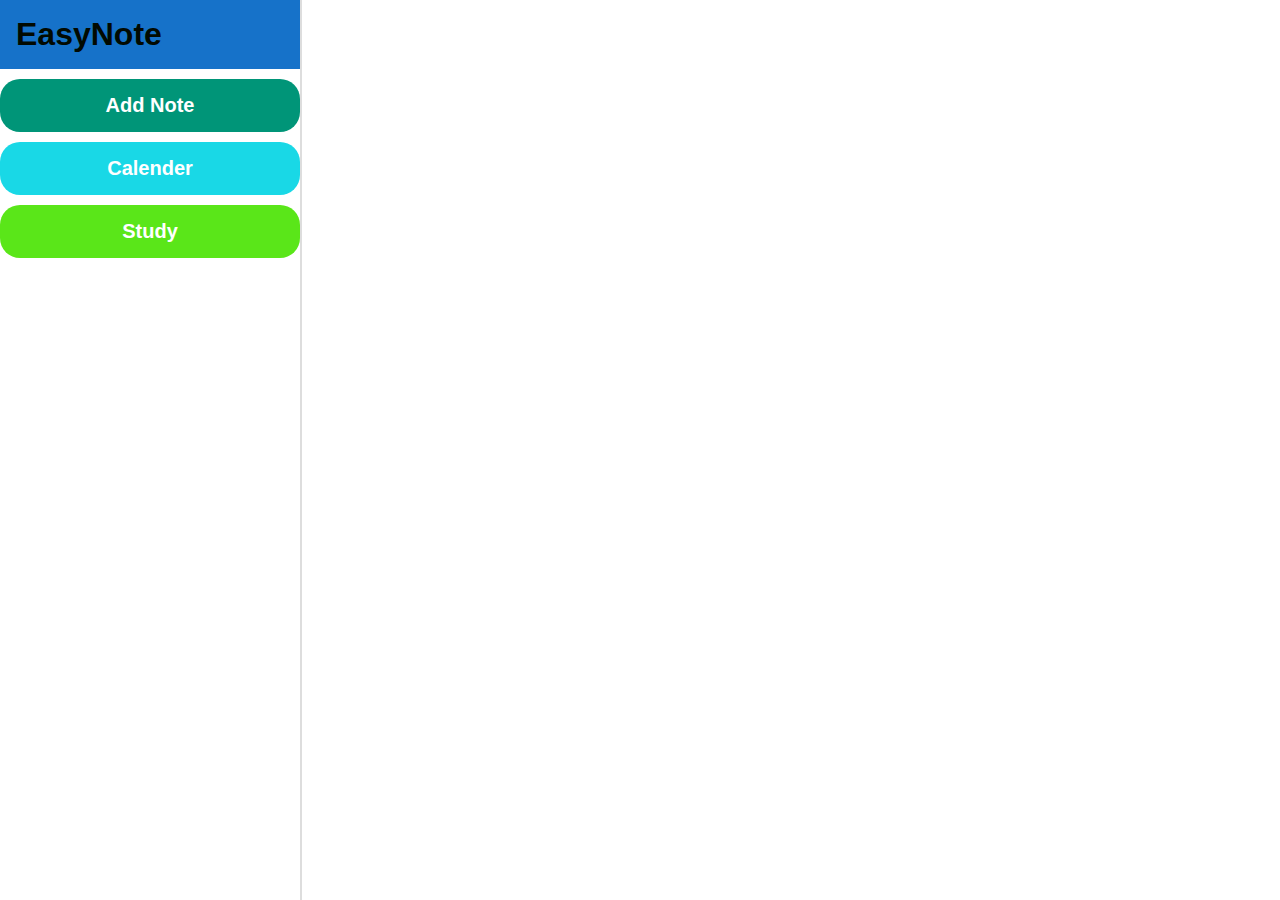
<file: index.html>
<!DOCTYPE html>
<html lang="en">
<head>
    <meta charset="UTF-8">
    <meta http-equiv="X-UA-Compatible" content="IE=edge">
    <meta name="viewport" content="width=device-width, initial-scale=1.0">
    <title>EasyNote</title>
    <link rel="stylesheet" href="./main.css">
    
</head>
    <script>
        //delete class, change all notes with class as "General Notes"
        function delClass(){
           const notes = getAllNotes()
           class_to_del = localStorage.getItem("current-class")
           for (var i = 0; i < notes.length; i++) {
                if (notes[i].classname == class_to_del){
                    notes[i]['classname'] = "General Notes"
                }
            }
            localStorage.setItem("EasyNote-notes", JSON.stringify(notes));
            var class_array = JSON.parse(localStorage.getItem("classes"))
            const index = class_array.indexOf(class_to_del)
            if (index > -1) {
                class_array.splice(index, 1); 
                }
            localStorage.setItem("classes", JSON.stringify(class_array));
            class_colors_array = JSON.parse(localStorage.getItem("class_colors"))
            color_to_add_on_end = class_colors_array[index]
            if (index > -1) {
                class_colors_array.splice(index, 1); 
                }
            class_colors_array.push(color_to_add_on_end)
            localStorage.setItem("class_colors", JSON.stringify(class_colors_array));
            classToSave("General Notes")
            var class_array = JSON.parse(localStorage.getItem('classes'))

            const index_del = class_array.indexOf(class_to_del);
            if (index_del > -1) {
               class_array.splice(index_del, 1); // 2nd parameter means remove one item only
            }

        }
       function addClass(){
            var input_class = document.getElementById("submit_field").value;
            var input_field = document.getElementById("submit_field");
            var class_array = JSON.parse(localStorage.getItem("classes"))
            if (class_array == null){
                class_array = []
            }
            class_array.push(input_class)
            input_field.value = ''
            localStorage.setItem("classes", JSON.stringify(class_array));
            
        }
        function save_and_return_classname(classname){
            var class_return = classname
            if (typeof classname == 'undefined'){
                class_return = localStorage.getItem("current-class")
                conosle.log("this was undefined")
            }
            return class_return
        }
        function find_class_color(classname){
            var class_color_array = ["blue", "orange", "green", "yellow", "red", "pink", "grey",]
            localStorage.setItem("class_colors", JSON.stringify(class_color_array));
            var class_array_local = JSON.parse(localStorage.getItem("classes"));
            var classname_index = -1
            if ((class_array_local == null) || (classname == 'General Notes')){
                return 'grey'
            }
            for (var i = 0; i < class_array_local.length; i++) {
                if (class_array_local[i] == classname){
                    classname_index = i
                }
            }
            var class_colors = JSON.parse(localStorage.getItem("class_colors"))
            localStorage.setItem('current-class-color', [class_colors[classname_index]]);
            return class_colors[classname_index]
        }
        function getAllNotes() {
            var notes = JSON.parse(localStorage.getItem("EasyNote-notes") || "[]");
            return notes.sort((a,b) => {
                return new Date(a.timestamp) > new Date(b.timestamp) ? -1:1;
            })}
        function classToSave(classtosave) {
            localStorage.setItem('current-class', classtosave);
            document.getElementById("ddbutton").innerHTML = `Class: ${classtosave}`
            var notes = getAllNotes();
            var current_id = localStorage.getItem("Current-note-id")
            for (var i = 0; i < notes.length; i++) {
                if (notes[i].id == current_id){
                    console.log(`updating note classname to ${classtosave} `)
                   notes[i]['classname'] = classtosave
                }   
            }
            console.log(`saving from index HTML classToSave ${notes}`)
            localStorage.setItem("EasyNote-notes", JSON.stringify(notes));
        }
        function newerClass(classtoAdd){
            console.log(classtoAdd)
        }
        function save(){
            var current_id = localStorage.getItem("Current-note-id")
            var current_class = localStorage.getItem("current-class")
            var color = find_class_color(current_class)
            var notes = getAllNotes()
            for (var i = 0; i < notes.length; i++) {
                if (notes[i].id == current_id){
                   notes[i]['classname'] = current_class
                   notes[i]['title'] = localStorage.getItem("current-title")
                   notes[i]['body'] = localStorage.getItem("current-body")
                }   
            }
            console.log(`saving from index HTML classToSave ${notes}`)
            localStorage.setItem("EasyNote-notes", JSON.stringify(notes));
            const class_header = document.getElementById(`color-${current_id}`)
            class_header.innerHTML = `Class: ${current_class}`
            class_header.className = `notes__small-classname-${color}`
        }
        function deletenote(){
            const notes = JSON.parse(localStorage.getItem("EasyNote-notes"))
            console.log(notes)
            var del_index = i
            var current_id = localStorage.getItem("Current-note-id")
            for (var i = 0; i < notes.length; i++) {
                /*console.log(notes[i])
                console.log(notes[i].id)
                console.log(localStorage.getItem("Current-note-id"))*/
                if (notes[i].id == current_id){
                    console.log("removing note")
                    del_index = i
                    console.log(del_index)
                }   
            }
            console.log(del_index)
            notes.splice(del_index, 1);

            console.log(notes)
            //store new note list into JSON local storage
            localStorage.setItem("EasyNote-notes", JSON.stringify(notes));
            var element = document.getElementById(current_id)
            element.parentNode.removeChild(element)
        }
    </script>
<body>
    <div class = "notes" id = "app">
    <!-- following is added by add notes through notesView
        <div class = "notes__sidebar">
            <div class = "logo">EasyNote</div>
            <button class="notes__add" type = 'button'>Add Note</button>
            <button onclick="location.href = './calender.html'" class="calender" type = 'button' >Calender</button>
            <button class="blockNote" type = 'button'>Block Note</button>
            <div class = "notes__list">
              <div class ="notes__list-item notes__list-item--selected">
                  <div class = "notes__small-title">Lecture Notes</div>
                  <div class = "notes__small-body">my notes for today </div>
                  <div class = "notes__small-updated">Todays time stamp</div>
              </div> 
            </div>
        </div>
        <div class = "notes__preview">
            <input class = "notes__title" type = "text" placeholder = "Enter Title">
            <textarea class = "notes__body"> I am notes Body</textarea>
        </div> -->
    </div>
<script src="./js/main.js" type = "module"></script>
</body>
 
</html>


<!--
<!DOCTYPE html>
<html lang="en">
<head>
    <meta charset="UTF-8">
    <meta http-equiv="X-UA-Compatible" content="IE=edge">
    <meta name="viewport" content="width=device-width, initial-scale=1.0">
    <title>Notes App</title>
    <link rel="stylesheet" href="./css/main.css">
</head>
<body>
    <div class="notes" id="app">
         <div class="notes__sidebar">
            <button class="notes__add" type="button">Add Note</button>
            <div class="notes__list">
                <div class="notes__list-item notes__list-item--selected">
                    <div class="notes__small-title">Lecture Notes</div>
                    <div class="notes__small-body">I learnt nothing today.</div>
                    <div class="notes__small-updated">Thursday 3:30pm</div>
                </div>
            </div>
        </div>
        <div class="notes__preview">
            <input class="notes__title" type="text" placeholder="Enter a title...">
            <textarea class="notes__body">I am the notes body...</textarea>
        </div>
    </div>
    <script src="./js/main.js" type="module"></script>
</body>
</html>
-->
</file>
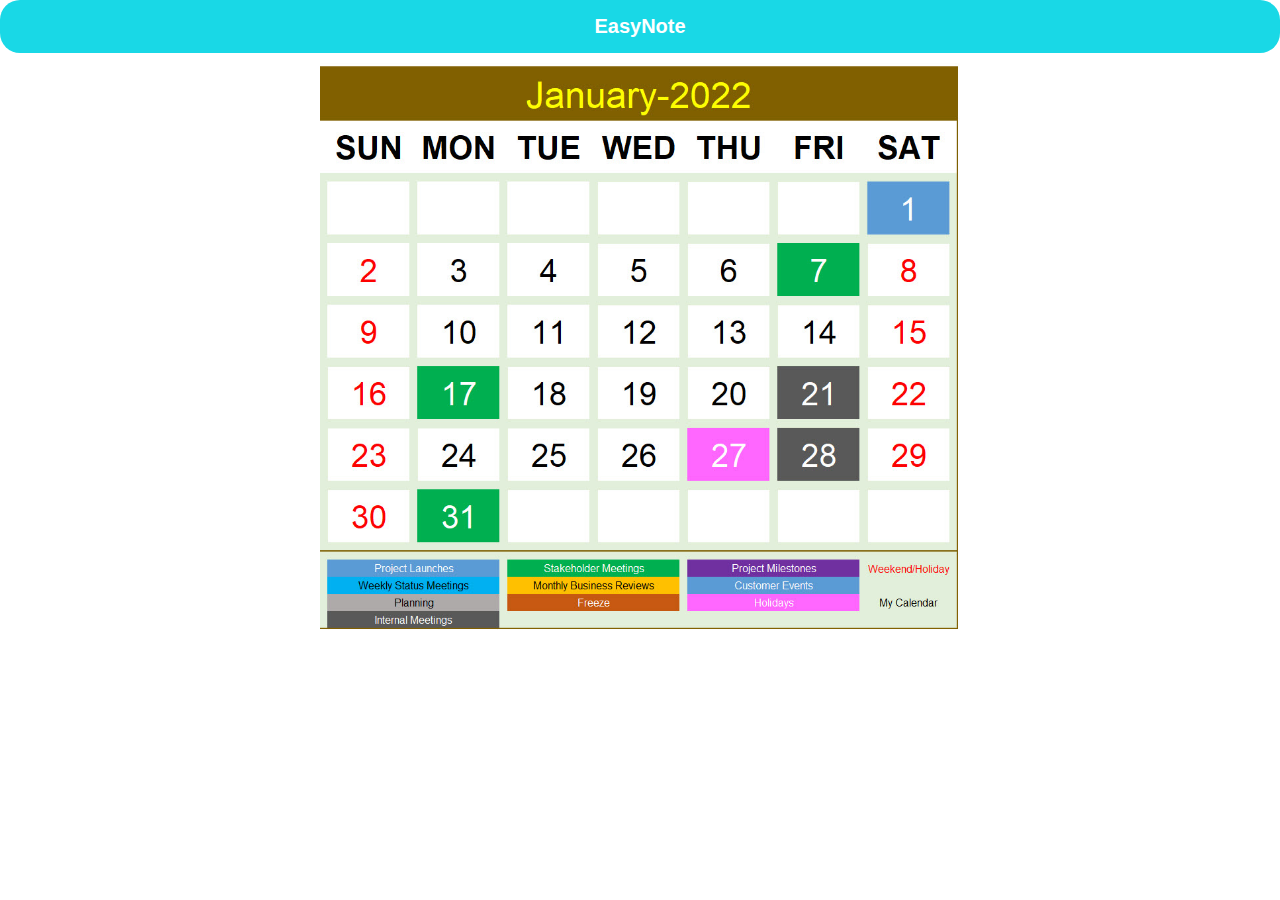
<file: calender.html>
<!DOCTYPE html>
<html lang="en">
<head>
    <meta charset="UTF-8">
    <meta http-equiv="X-UA-Compatible" content="IE=edge">
    <meta name="viewport" content="width=device-width, initial-scale=1.0">
    <link rel="stylesheet" href="./main.css">
    <title>Document</title>
</head>
<body>
    <button onclick="location.href = './index.html'" class="calender" type = 'button' >EasyNote</button>
    <img src="images/Calendar.jpg", class = "center" alt="calender pic">
</body>
</html>
</file>
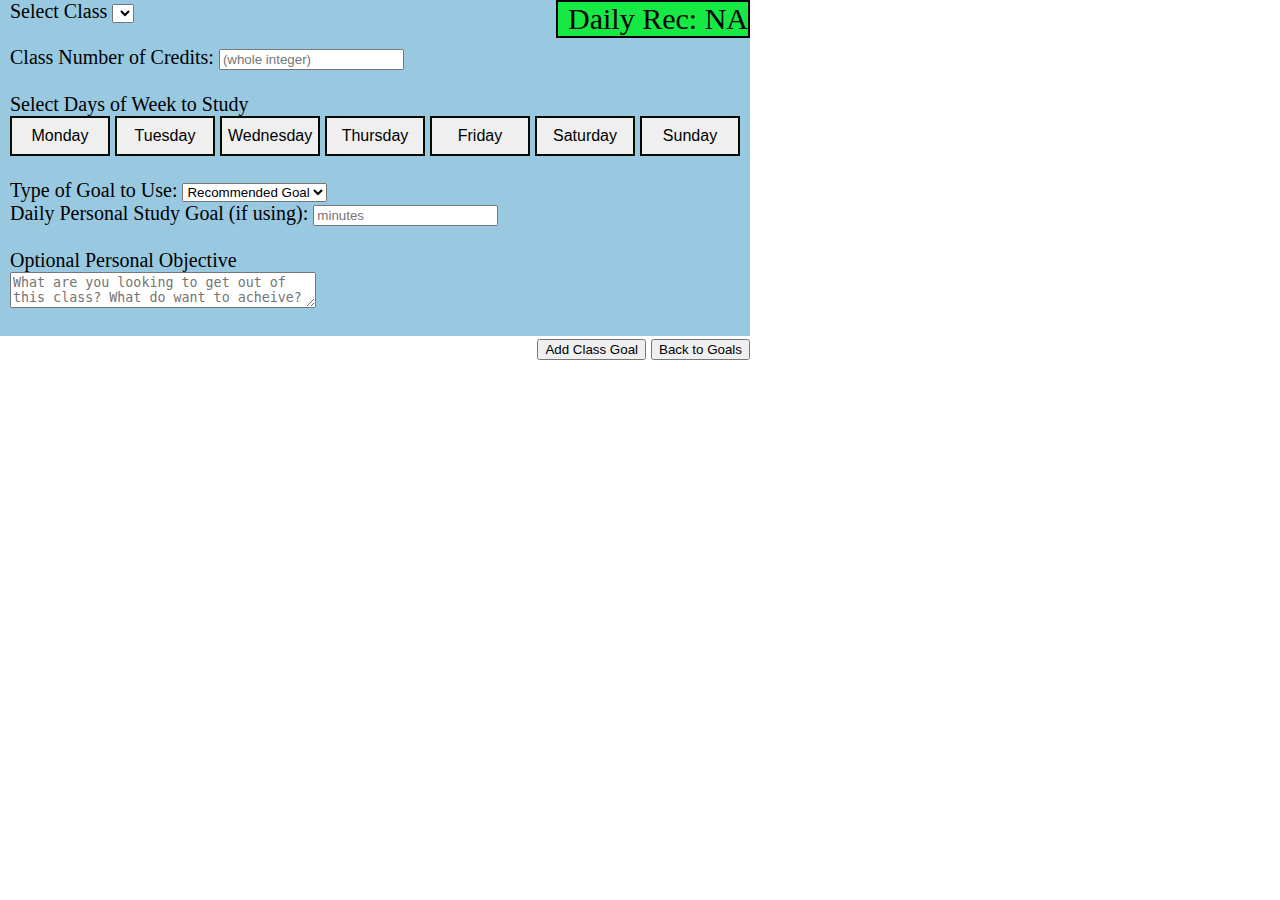
<file: Goal_Form.html>
<!DOCTYPE html>
<html lang="en">
<head>
    <meta charset="UTF-8">
    <meta http-equiv="X-UA-Compatible" content="IE=edge">
    <meta name="viewport" content="width=device-width, initial-scale=1.0">
    <link rel="stylesheet" href="./main.css">
    <title>Goal Form</title>
</head>
<script>
function calc_goal(){
  num_days = days.length
  //3 hours per credit recommended, 60 minutes in an hour
  var num_credits = document.getElementById('num_credits')
  console.log(num_credits.value)
  num_credits = parseInt(num_credits.value)
  if (Number.isInteger(num_credits)){
    var weekly_minutes = num_credits * 3 * 60
  }
  else {
    alert('Number of credits must be a whole positive integer')
    console.log(`You have ${document.getElementById('num_credits').value} currently entered`)
  }
  rec_study = Math.round(weekly_minutes/num_days)
  console.log(rec_study)
  var minutes = (rec_study % 60)
  var hours = (rec_study - (rec_study % 60))/ 60
  if (num_days = 0) {
    document.getElementById('study_rec_pops').innerHTML = 'Daily Rec: NA'
  }
  else {
    document.getElementById('study_rec_pops').innerHTML = `Daily Rec: \n ${hours}hrs, ${minutes}min`
  }
    
}

function week_select(class_id) {
    var elem = document.getElementById(class_id)
    if (elem.style.background !== 'green'){
      elem.style.background = 'green'
      if (!days.includes(class_id)){
        days.push(class_id)
      }
    }
    else{
      const index = days.indexOf(class_id);
      if (index > -1) {
        days.splice(index, 1); // 2nd parameter means remove one item only
      }
      elem.style.background = ''
    }
    console.log(days)
    calc_goal()
  } 

function add_class_HTML(){
  var class_array = JSON.parse(localStorage.getItem("classes"))
  var node = document.getElementById("class_form");
  for (var i = 0; i <class_array.length; i++ ){
    node.insertAdjacentHTML('beforeEnd', `<option class = 'class_form' id= '${class_array[i]}''>${class_array[i]}</option>`);
  }
  node.insertAdjacentHTML('beforeEnd', `<option class = 'class_form' id= '${class_array[i]}''>General Notes</option>`);
}

function submit_goal(){ 
  var days_to_study = JSON.parse(localStorage.getItem("weekdays-to-study"))
  var class_sel = document.getElementById('class_form').value
  var goal_drop = document.getElementById('goal_select').value
  var study_goal_ar = JSON.parse(localStorage.getItem("study-goals"))
  if ((goal_drop == 'Recommended Goal') && (Number.isInteger(rec_study))){
    study_goal_ar[class_sel] = rec_study
    console.log(study_goal_ar)
    localStorage.setItem("study-goals", JSON.stringify(study_goal_ar))
    //window.location.href = './study.html'
  }
  else{
    manual_goal = document.getElementById('daily_study_min').value
    manual_goal = parseInt(manual_goal)
    if (Number.isInteger(manual_goal)){
      study_goal_ar[class_sel] = manual_goal
      localStorage.setItem("study-goals", JSON.stringify(study_goal_ar)) 
      //window.location.href = './study.html'
      
    }
    else{
      alert('Personal goal entered must be whole number integer')
    }
  }
}
function leave(){
  window.location.href = './study.html'
}

</script>
<body>
    <div class="container" style = 'text-indent: 10px; width: 750px; font-size: 20px; background-color : rgb(152, 201, 224);'>
          <!--Class Select-->
          <div class="Class Select">
            <label >Select Class </label>
            <select id = 'class_form' class = 'class_form_drop'>
              <!--<option class = 'class_form' id= 'class_form_0' >Class</option> -->
            </select>
            <div class = "right" id = 'study_rec_pops' style = 'background-color:rgb(22, 233, 68); font-size: 30px;border: 2px solid black'> Daily Rec: NA</div>
          </div>
          <div class = "space">
            <label >&nbsp</label>
          </div>

          <!--Number of Credits-->
          <div class="Credits Select">
            <label >Class Number of Credits: </label>
            <input type="text" id="num_credits"  placeholder="(whole integer)">
          </div>
          <div class = "space">
            <label >&nbsp</label>
          </div>
          
          <!--Days of Week to Study-->
          <div class="days_of_week">
            <label >Select Days of Week to Study </label>
          </div>
          <div class="week_buttons">
            <button id = "Monday" class="clear_goal_btn" onclick = "week_select('Monday')" style = 'width: 100px;''>Monday</button>
            <button id = "Tuesday" class="clear_goal_btn" onclick = "week_select('Tuesday')" style = 'width: 100px;'>Tuesday</button>
            <button id = "Wednesday" class="clear_goal_btn" onclick = "week_select('Wednesday')" style = 'width: 100px;'>Wednesday</button>
            <button id = "Thursday" class="clear_goal_btn" onclick = "week_select('Thursday')" style = 'width: 100px;'>Thursday</button>
            <button id = "Friday" class="clear_goal_btn" onclick = "week_select('Friday')" style = 'width: 100px;'>Friday</button>
            <button id = "Saturday" class="clear_goal_btn" onclick = "week_select('Saturday')" style = 'width: 100px;'>Saturday</button>
            <button id = "Sunday" class="clear_goal_btn" onclick = "week_select('Sunday')" style = 'width: 100px;'>Sunday</button>
          </div>
          <div class = "space">
            <label >&nbsp</label>
          </div>

          <!--Which study goal to use selection-->
          <div class="choose_goal">
            <label >Type of Goal to Use:</label>
            <select id = 'goal_select' class = 'goal_select'>
              <option  id= 'recommended_goal' >Recommended Goal</option>
              <option  id = 'own_goal'>My Own Goal</option>
            </select>
          </div>
          <div class = "not-right" style = "padding: 0px 30px 0px 0px;">
            <label >Daily Personal Study Goal (if using):</label>
            <input type="text" id="daily_study_min"  placeholder="minutes">
          </div>

          
          <div class = "space">
            <label >&nbsp</label>
          </div>
         
          
          <div class="col-25">
            <label for="subject">Optional Personal Objective</label>
          </div>
          <div class="col-75">
            <textarea id="subject" name="subject" placeholder="What are you looking to get out of this class? What do want to acheive? " style="width:300px;"></textarea>
          </div>
          
          <div class = "space">
            <label >&nbsp</label>
          </div>

          <!--Submit Goal Button-->
          <div class="right"  >
            <button id="goal_form"  type="submit" onclick="submit_goal()">Add Class Goal</button>
            <button onclick="leave()"> Back to Goals</button>
          </div> 
      </div>
      <script>
        add_class_HTML()
        var days = []
        var rec_study = 0
      </script>
</body>
</html>
</file>
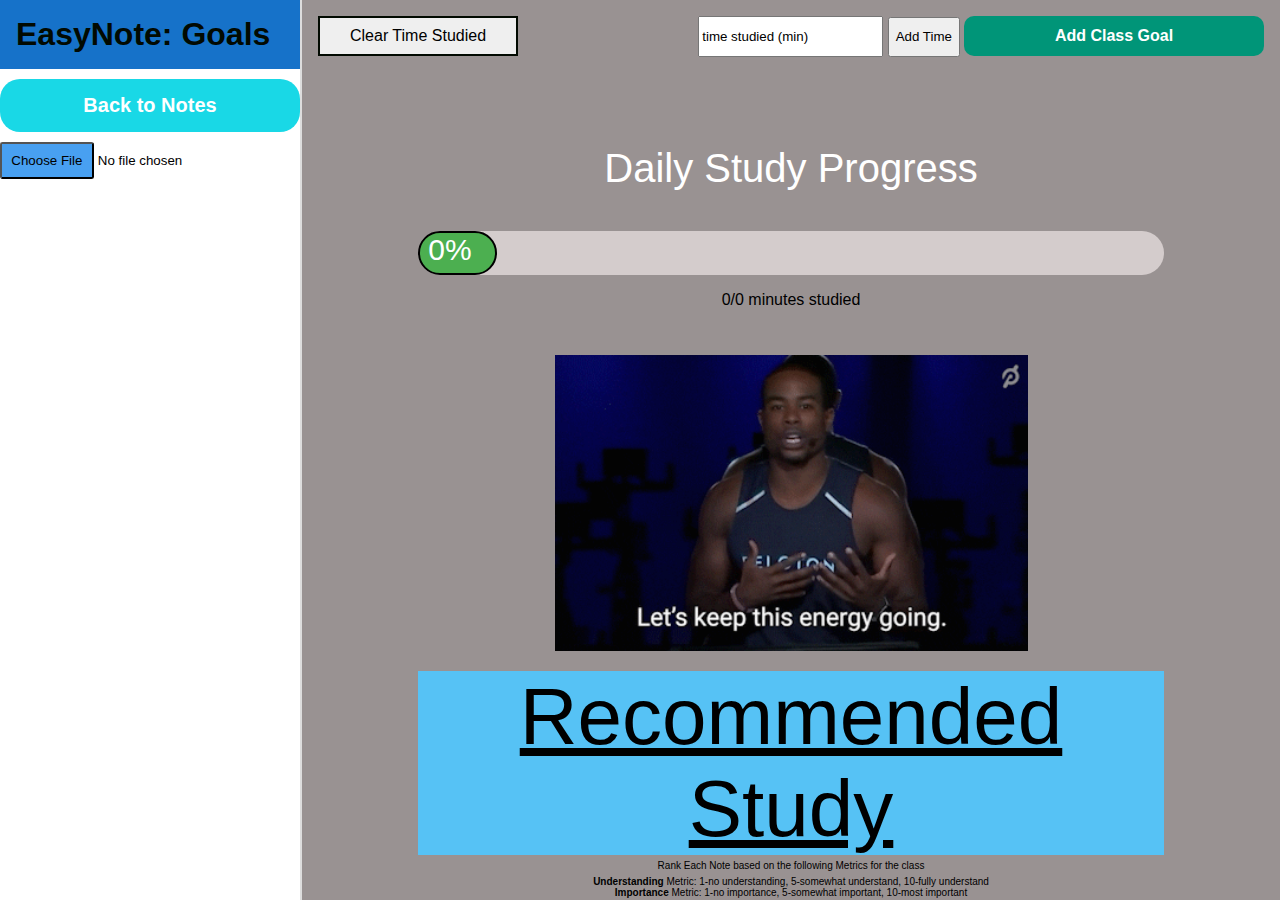
<file: study.html>
<!DOCTYPE html>
<html lang="en">
<head>
    <meta charset="UTF-8">
    <meta http-equiv="X-UA-Compatible" content="IE=edge">
    <meta name="viewport" content="width=device-width, initial-scale=1.0">
    <link rel="stylesheet" href="./main.css">
    <title>Study Goals</title>
</head>

<script>
    let top_words = { 'learn': 67, 'adversarial': 70, 'extract': 73,  'network': 86,  'kernel': 88,   'sequence': 118, 'attack': 125, 'architecture': 133, 'model': 207, 'layer': 233}
    localStorage.setItem('study_words', JSON.stringify(top_words))
    var hr = 0;       
    var min = 0;
    var sec = 0;
    var stoptime = true

    //move the goalbar
    function move() {
        var elem = document.getElementById("myBar");   
        var width = 0;
        var current_class = localStorage.getItem("current-class")
        var study_goals = JSON.parse(localStorage.getItem("study-goals"))
        var goal = study_goals[current_class]
        var studied_time = JSON.parse(localStorage.getItem("time-studied"))
        var studied = studied_time[current_class]
        var goal_percent_hit = Math.round(100*studied/goal)
        if (goal_percent_hit>=100){
            goal_percent_hit = 100
            document.getElementById("goal-pic").src ="images/celebrate.gif";
        }
        var id = setInterval(frame, 10);
        function frame() {
            if (width >= goal_percent_hit) {
            clearInterval(id);
            } else {
            width++; 
            elem.style.width = width + '%'; 
            elem.innerHTML = '&nbsp' + width * 1  + '%';
            }
        }
        if (goal_percent_hit == 0) {
            elem.style.width = width + '%'
            elem.innerHTML = '&nbsp' + width * 1  + '%'
        }
        update_goal_text(studied,goal)
    }
        
    function select_class(classname) {
        stoptime = false
        study_timer()
        document.getElementById("goal-pic").src ="images/keep_going.gif";
        var class_array = JSON.parse(localStorage.getItem("classes"))
        var color_array = JSON.parse(localStorage.getItem("class_colors"))
        for (var i = 0; i < class_array.length; i++){
            if (class_array[i] == classname){
                var index = i
            }
        }
        id_check = color_array[index]
        var elements = document.querySelectorAll(".class_btn");
        localStorage.setItem('current-class', classname)
        if (classname == 'General Notes'){
            classname = 'General_Notes'
        }
        for (var i = 0; i < elements.length; i++) {
            elements[i].style.border= "2px solid black";
            if ((elements[i].id == classname) || (id_check == elements[i].id)){
                elements[i].style.border= "4px solid white";
            }
            }

        
        move()
        rank_notes()
        delete_vocab()
    }
    function delete_vocab(){
        var myDiv = document.getElementById('study_vocab')
        myDiv.innerHTML = "";
    }
    function set_class_width() {
        //remove the existing clsss html
        const boxes = document.querySelectorAll('.class_btn');
        boxes.forEach(box => {
        box.remove();});
        
        var width = '0%'
        var id_name = ''
        var class_array = JSON.parse(localStorage.getItem("classes"))
        var color_array = JSON.parse(localStorage.getItem("class_colors"))
        if (class_array.length = 0){
            width = '32%'
            id_name = 'General Notes'
        }
        else if (class_array.length <4){
            width = '32%' 
        }
        else {
            width = '19%'
        }
        var node = document.getElementById("class_bar");
        
        //insert classes
        class_array = JSON.parse(localStorage.getItem("classes"))
        for (var i = 0; i <class_array.length; i++ ){
            node.insertAdjacentHTML('afterend', `<button id = "${color_array[i]}" class="class_btn" onclick="select_class('${class_array[i]}')" style = "margin-right: 4px; color:white; font-weight: bold; width : ${width}; height : 50px; border: 2px solid black; text-align:center;">${class_array[i]}</button>`);
        }
        //add general class
        node.insertAdjacentHTML('afterend', `<button onclick="select_class('General Notes')" id = "General_Notes" class="class_btn"  style = "margin-right: 4px; color:white; font-weight: bold; width : ${width};   height : 50px; border: 2px solid black; text-align:center;">General Notes</button>`);//insert default
    }
    function add_time(){
        time_to_add = document.getElementById('submit_field').value
        //change time back to default
        document.getElementById("submit_field").value = "time studied (min)";
        var current_class = localStorage.getItem("current-class")
        var study_goals = JSON.parse(localStorage.getItem("time-studied"))
        var goal = study_goals[current_class]
        goal = Number(time_to_add) + goal
        console.log(goal)
        study_goals[current_class] = goal
        localStorage.setItem("time-studied", JSON.stringify(study_goals))
        move()
    }
    function clear_time(){
        var current_class = localStorage.getItem("current-class")
        var time_studied = JSON.parse(localStorage.getItem("time-studied"))
        time_studied[current_class] = 0
        localStorage.setItem("time-studied", JSON.stringify(time_studied))
        select_class(current_class)
        move()
    }
    function update_goal_text(studied, goal){
        document.getElementById("goal_text").innerHTML = `${studied}/${goal} minutes studied`
    }
    //upon starup pull class
    function load_rec_study(){
        var current_class = localStorage.getItem("current-class")
        var easy_notes = JSON.parse(localStorage.getItem('EasyNote-notes'))
        var class_array = JSON.parse(localStorage.getItem('classes'))
        
        if (localStorage.getItem("study-details") === null) {
            study_details = {General_Notes:{
                                    id: [], 
                                    time_spent: [],
                                    understanding: [],
                                    importance: [],
                                    last_called: [],
                                    note_content: [],
                                    recomended_id: [],
                                    study_score: [] 
            }}
        }
        else {
            var study_details = JSON.parse(localStorage.getItem('study-details'))
        }
        //add classes not yet added
        for (i = 0; i< class_array.length; i++ ){
            //if class not added, add
            if (!(class_array[i] in study_details)){
                study_details[class_array[i]] = {
                    id: [], 
                    time_spent: [],
                    understanding: [],
                    importance: [],
                    last_called: [],
                    note_content: [],
                    recomended_id: [],
                    study_score: []
                }
            }
        }
        
        //Add notes not yet added
        for (var i = 0; i < easy_notes.length; i++){
            var class_name = easy_notes[i].classname
            var note_id = easy_notes[i].id
            var exists = false
            if (class_name == 'General Notes'){
                class_name = 'General_Notes'
            }
            if (!( (study_details[class_name].id).includes(note_id))) {
                console.log(study_details[class_name].id)
                console.log(note_id)
                study_details[class_name].id.push(note_id)
                study_details[class_name].time_spent.push(0)
                study_details[class_name].understanding.push(1)
                study_details[class_name].importance.push(10)
                study_details[class_name].note_content.push(easy_notes[i].body)
                //study_details[class_name].recomended_id.unshift(note_id)
                study_details[class_name].study_score.unshift(0)
            }
        }
        localStorage.setItem('study-details', JSON.stringify(study_details))
    } 
    function study_timer(){
        var elem = document.getElementById('study_timer')
        
        
        if (stoptime == true){
            stoptime = false
            elem.innerHTML= 'Stop Studying'
        }
        else if (stoptime == false){
            stoptime = true
            elem.innerHTML= 'Start Studying'
        }
        timerCycle()
    }    
    function timerCycle(){
        var current_class = localStorage.getItem('current-class')
        if (stoptime == false){
            sec = parseInt(sec);
            min = parseInt(min);
            hr = parseInt(hr);
            sec = sec + 1;

            if (sec == 60) {
                min = min + 1;
                var time_studied = JSON.parse(localStorage.getItem('time-studied'))
                time_studied[current_class] +=1
                console.log('minute')
                localStorage.setItem('time-studied', JSON.stringify(time_studied))
                sec = 0;
            }
            if (min == 50){
                min = 51
                alert("Its's been 50 minutes, get up, walk around and take a 17 minute break")
            }
            if (min == 60) {
                hr = hr + 1;
                min = 0;
                sec = 0;
            }

            if (sec < 10 || sec == 0) {
                sec = '0' + sec;
            }
            if (min < 10 || min == 0) {
                min = '0' + min;
            }
            if (hr < 10 || hr == 0) {
                hr = '0' + hr;
            }
            setTimeout('timerCycle()', 3)        
        }
    }
    //pick the best nte to be shown  
    function rank_notes(){
        var current_class = localStorage.getItem('current-class')
        var study_details = JSON.parse(localStorage.getItem('study-details'))
        var ranking = 0
        if (current_class == 'General Notes'){
            current_class = 'General_Notes'
        }
        var class_details = study_details[current_class]
        var last_two_used = class_details.last_called
        var id_not_use_1 = -1
        var id_not_use_2 = -1
        if (last_two_used.length == 2){
            id_not_use_1 = last_two_used[0]
            id_not_use_2 = last_two_used[1]
        }
        else if (last_two_used.length == 1){
            id_not_use_1 = last_two_used[0]
        }
        var max_score = 1
        var max_index = 0 
        var score
        for (i = 0; i < class_details.id.length; i++){
            if (class_details.id[i] == id_not_use_1 || class_details.id[i] == id_not_use_1){
                continue
            }
            score = (11- class_details.understanding[i]) + (class_details.importance[i])
            if ((score > max_score) && (class_details.id[i] !==id_not_use_1) && ((class_details.id[i] !==id_not_use_2))){
                max_score = score
                max_index = i
            }
        }
        var id_rec = class_details.id[max_index]
        if (class_details.id.length < 3){
            if (class_details.id.length < 2){
                id_rec = class_details.id[0]}
            else{
                id_rec = id_not_use_2
            }
        }
        study_details[current_class].recomended_id = [id_rec]
        localStorage.setItem('study-details', JSON.stringify(study_details))
        show_class_notes()
    }
    //show the note,  
    function show_class_notes(){
        var current_class = localStorage.getItem('current-class')
        if (current_class == 'General Notes'){
            current_class = 'General_Notes'
        }
        var study_details = JSON.parse(localStorage.getItem('study-details'))
        var class_details = study_details[current_class]
        var recomended_id = class_details.recomended_id[0]
        var body_rec_index
        for (var i = 0; i < class_details.id.length; i++){
            if (class_details.id[i] == recomended_id){
                body_rec_index = i
                break
            }
        }
        var body_rec =class_details.note_content[body_rec_index]
        var elem = document.getElementById('rec_note_body')
        elem.innerHTML = body_rec
        show_score()
    }
    //append last visited
    function save_score(){
        var current_class = localStorage.getItem('current-class')
        if (current_class == 'General Notes'){
            current_class = 'General_Notes'
        }
        var study_details = JSON.parse(localStorage.getItem('study-details'))
        var looking_at = study_details[current_class].recomended_id[0]
        var score_index = study_details[current_class].id.indexOf(looking_at)
        study_details[current_class].understanding[score_index] = parseInt(document.getElementById('understanding').value)
        study_details[current_class].importance[score_index] = parseInt(document.getElementById('importance').value)
        //append last visited
        var last_array = study_details[current_class].last_called
        if (last_array.length < 2){
            if (last_array.length == 0){
                study_details[current_class].last_called = [looking_at]
            }
            //else has only 1
            else{
                study_details[current_class].last_called.unshift(looking_at)
            }
        }
        else{
            last_array.unshift(looking_at)
            last_array.splice( -1)
            study_details[current_class].last_called = last_array
        }
        localStorage.setItem('study-details', JSON.stringify(study_details))
        rank_notes()
    }
    function show_score(){
        var current_class = localStorage.getItem('current-class')
        if (current_class == 'General Notes'){
            current_class = 'General_Notes'
        }
        var study_details = JSON.parse(localStorage.getItem('study-details'))
        var looking_at = study_details[current_class].recomended_id[0]
        var score_index = study_details[current_class].id.indexOf(looking_at)
        var understanding = document.getElementById('understanding')
        var importance = document.getElementById('importance')
        understanding.value = study_details[current_class].understanding[score_index]
        importance.value = study_details[current_class].importance[score_index]
    }
    function generate_concepts(){
        
        var class_vocab = JSON.parse(localStorage.getItem('study-vocab'))
        var vocab_words  = class_vocab[localStorage.getItem('current-class')]  
        var vocabDiv = document.getElementById('study_vocab')
        vocabDiv.innerHTML = ""
        for (const key in vocab_words){
            
            vocabDiv.insertAdjacentHTML('beforeend', `
                <div id = '${key}' class = 'concepts' style = ' margin-bottom: 5px; background-color: rgb(114, 178, 235); '>
                    <div>
                        <button onclick = 'x_button("${key}")' style = "float: right; background-color: rgb(197, 41, 41); margin-top: 5px; margin-right: 5px; padding: 5px 5px 5px 5px">&#x2716</button>
                        <button onclick = 'check_mark("${key}")' style = "float: right; background-color: rgb(74, 212, 56); margin-top: 5px; margin-right: 2px; padding: 5px 5px 5px 5px">&#x2714</button> 
                        <p style="font-size: 25px; margin-top: 5px; margin-bottom: 2px; padding: 5px 5px 5px 5px"><u>${key}</u></p>   
                    </div>
                    <p style="font-size: 15px; margin-top: 0px; margin-bottom: 5px; padding: 5px 5px 5px 5px">Frequency: ${vocab_words[key]}</p>
                    <div style = 'margin-top: 5px; padding: 5px 5px 5px 5px'>
                        <input id ='${key}_text' "type="text" style="width: 99%;" placeholder="Insert Definition"><br>
                    </div>
                </div>`
            )
        }  
    }

    function x_button(keystring){
        document.getElementById(keystring).remove()
    }

    function del_concept(keystring){
        var class_vocab = localStorage.getItem('current-class') + "_vocab"
        var vocab_words = JSON.parse(localStorage.getItem(class_vocab))
        delete vocab_words[keystring]
        localStorage.setItem(class_vocab, JSON.stringify(vocab_words))
        document.getElementById(keystring).remove()
    }

    function check_mark(keystring){
        var text_id = keystring + '_text'
        var text_value = document.getElementById(text_id).value;
        var class_vocab = localStorage.getItem('current-class') + "_vocab"
        if (localStorage.getItem(class_vocab) == null){
            var vocab_words = {}
        }
        else{
            var vocab_words = JSON.parse(localStorage.getItem(class_vocab))   
        }
        vocab_words[keystring] = text_value
        localStorage.setItem(class_vocab, JSON.stringify(vocab_words))
        document.getElementById(keystring).remove()
    }

    function saved_concepts(){
        console.log('')
        var class_vocab = JSON.parse(localStorage.getItem(localStorage.getItem('current-class') + "_vocab"))
        var vocabDiv = document.getElementById('study_vocab')
        vocabDiv.innerHTML = ""
        for (const key in class_vocab){
            vocabDiv.insertAdjacentHTML('beforeend', `
                <div id = '${key}' class = 'concepts' style = ' margin-bottom: 5px; background-color: rgb(114, 178, 235); '>
                    <div>
                        <button onclick = 'del_concept("${key}")' style = "float: right; background-color: rgb(197, 41, 41); margin-top: 5px; margin-right: 5px; padding: 5px 5px 5px 5px">&#x2716</button> 
                        <p style="font-size: 25px; margin-top: 5px; margin-bottom: 2px; padding: 5px 5px 5px 5px"><u>${key}</u></p>   
                    </div>
                    
                    <div style = 'margin-top: 5px; padding: 5px 5px 5px 5px'>
                        <input id ='${key}_text' "type="text" style="width: 99%;" placeholder="${class_vocab[key]}"><br>
                    </div>
                </div>`
            )
        }
    }
</script>
<body>
    <div class="notes" id="app">
        <!-- Goals Sidebar-->
        <div class="notes__sidebar">
            <div class = "logo">EasyNote: Goals</div>
            <button onclick="location.href = './index.html'" class="calender" type = 'button' >Back to Notes</button>
            
            <form>
                <input type="file" id="fileUpload" value = "Add Note">
            </form>            
        </div>
        
        <!--main body-->
        <div class = "notes__preview">
            <div class = "notes_bar">
                <div  id = "study_bar_top" style = "padding: 0px 0px 30px 0px;">
                    <button id = "clear_goal" class="clear_goal_btn" onclick = "clear_time()">Clear Time Studied</button>
                    <div id="myDropdown" class="dropdown-content"> </div>      
                    <span class = "right">
                        <input type="text"  value = 'time studied (min)' class = "submit_class_field" id = "submit_field"
                            onfocus="if ( this.value == this.defaultValue || this.value == '' ) { this.value = ''; this.className = 'submit_class_field';}" 
                            onblur="if ( this.value == '' ) { this.value = this.defaultValue; this.className='watermark';}">
                        <input type="submit" id = "add_class_button" value = "Add Time" class = "add_class_button"  onclick="add_time()" style = 'margin-right: 4px;'> 
                        <button id="goal_form" class="Class_goal_form" type="submit" onclick="location.href = './Goal_Form.html'">Add Class Goal</button>
                    </span>
                </div>
                    <!-- Class bar selection-->
                    <div id = "class_bar" style = "text-align:center; padding: 0px 0px 0px 0px; font-size: 30px;  vertical-align: top; ">
                        <!--<button id = "class_0" class="class_btn" onclick="save()" style = "width : 19%;  background-color:rgb(97, 238, 139); height : 50px; border: 2px solid black; text-align:center;">Class 2</button> -->
                    </div>
                    <!-- Daily Study Progress Header-->
                    <!--<div style = "background-color:rgb(97, 238, 139); font-size: 15px;border: 2px solid black;  padding: 0px 0px 0px 0px;margin-top: 40px; margin-left: 400px; margin-right: 400px;"> 
                        <h2 style="text-align:center;"  >Daily Study Progresss</h2>
                    </div>-->
                    <div >
                        <p style="text-align:center; font-size: 40px; padding: 20px 0px 0px 0px; color: white;">Daily Study Progress</p>
                    </div>
                    <!-- Dynamic Progress Bar-->
                    <div class = "goal_body" style=" padding: 0px 0px 0px 0px;">
                        <div class="w3-light-grey  w3-round-xxlarge"style = ' margin-left: 100px; margin-right: 100px;'>
                            <div id="myBar" height = "20px" class="w3-container w3-round-xxlarge w3-green w3-center"  style="font-size: 30px; ;text-align: left;border: 2px solid black; width:10%; height:40px; ">&nbsp0%</div>
                        </div>
                    </div>
                    <div class = 'goal_center_text'  style=" padding: 0px 0px 30px 0px;">
                        <p id = 'goal_text'>0/0 minutes studied</p>
                    </div>

                    <!--Success/tring image-->
                    <div class = "image_story"> 
                        <img src="images/keep_going.gif", id = "goal-pic" class = "center" alt="calender pic">
                    </div>
                    <div class = "space_large" style = ' height: 10px;'>
                        <label >&nbsp</label>
                    </div>
                    <!--<img src="images/goals.jpg", class = "center" alt="calender pic">>-->
                    
                    <!--Recommended Note Study-->
                    <div >
                        <p style="text-align:center; margin-bottom: 0px; margin-top: 10px ;padding : 0px; font-size: 80px; margin-left: 100px; border: 0px; margin-right: 100px; background-color: rgb(86, 194, 245);"><u>Recommended Study</u></p>
                        <p style="text-align:center; margin-top: 5px; margin-bottom: 0px; font-size: 10px; margin-left: 100px; margin-right: 100px; ">Rank Each Note based on the following Metrics for the class</p>
                        <p style="text-align:center; margin-top: 5px; margin-bottom: 0px; font-size: 10px; margin-left: 100px; margin-right: 100px; "><b>Understanding</b> Metric: 1-no understanding, 5-somewhat understand, 10-fully understand </p>
                        <p style="text-align:center; margin-top: 0px; margin-bottom: 10px; font-size: 10px; margin-left: 100px; margin-right: 100px; "><b>Importance</b> Metric: 1-no importance, 5-somewhat important, 10-most important </p>
                    </div>
                    <!--Study Rec button bar-->
                    <div id = 'study_rec_bar' class = 'study_rec_bar' style = 'padding: 5px 5px 5px 5px; background-color: rgb(141, 186, 226); '>
                        <button id = 'study_timer' onclick = 'study_timer()'>Start Studying</button>
                        <button onclick = 'move()' >Refresh Study Progress</button>
                        <div class = 'right'>
                            <label ><b>Understanding:</b></label>
                            <select id = 'understanding'>
                                <option  id = '1' >1</option>
                                <option  id = '2'>2</option>
                                <option  id = '3'>3</option>
                                <option  id = '4'>4</option>
                                <option  id = '5'>5</option>
                                <option  id = '6'>6</option>
                                <option  id = '7'>7</option>
                                <option  id = '8'>8</option>
                                <option  id = '9'>9</option>
                                <option  id = '10'>10</option>
                            </select>
                            <label ><b>Importance:</b></label>
                            <select id = 'importance'>
                                <option  id = '1' >1</option>
                                <option  id = '2'>2</option>
                                <option  id = '3'>3</option>
                                <option  id = '4'>4</option>
                                <option  id = '5'>5</option>
                                <option  id = '6'>6</option>
                                <option  id = '7'>7</option>
                                <option  id = '8'>8</option>
                                <option  id = '9'>9</option>
                                <option  id = '10'>10</option>
                            </select>
                            <button onclick = 'save_score()' style="margin-left: 10px;" >Next Recommendation >></button>
                        </div>
                    </div>
                    <!--note body-->
                    <div style = 'margin-top: 0px;' >
                        <textarea class = "notes__body" id = 'rec_note_body' style=" height: 600px; margin-top: 5px;"> </textarea>
                    </div>
                    <!--Concept study bar-->
                    <div id = 'study_rec_bar' class = 'study_rec_bar' style = 'margin-top: 15px; margin-bottom: 10px; padding: 5px 5px 5px 5px; background-color: rgb(141, 186, 226); '>
                        <button onclick="generate_concepts()">Generate Study Concepts</button>
                        <button onclick="saved_concepts()">Show Saved Concepts</button>
                    </div>
                    <!--Rec notes Study-->
                    <div id = 'study_vocab'>
                        <div id = 'machine-learning' class = 'concepts' style = ' margin-bottom: 20px; background-color: rgb(114, 178, 235); '>
                            <div>
                                <button style = "float: right; background-color: rgb(197, 41, 41); margin-top: 5px; margin-right: 5px; padding: 5px 5px 5px 5px">&#x2716</button>
                                <button style = "float: right; background-color: rgb(74, 212, 56); margin-top: 5px; margin-right: 2px; padding: 5px 5px 5px 5px">&#x2714</button> 
                                <p style="font-size: 25px; margin-top: 5px; margin-bottom: 2px; padding: 5px 5px 5px 5px"><u>Machine-learning</u></p>   
                            </div>
                            <p style="font-size: 15px; margin-top: 0px; margin-bottom: 5px; padding: 5px 5px 5px 5px">Frequency: 15</p>
                            <div style = 'margin-top: 5px; padding: 5px 5px 5px 5px'>
                                <input type="text" style="width: 99%;" placeholder="Insert Definition"><br>
                            </div>
                        </div>
                        <div id = 'machine-learning' class = 'concepts' style = ' margin-bottom: 5px; background-color: rgb(114, 178, 235); '>
                            <div>
                                <button style = "float: right; background-color: rgb(197, 41, 41); margin-top: 5px; margin-right: 5px; padding: 5px 5px 5px 5px">&#x2716</button>
                                <button style = "float: right; background-color: rgb(74, 212, 56); margin-top: 5px; margin-right: 2px; padding: 5px 5px 5px 5px">&#x2714</button> 
                                <p style="font-size: 25px; margin-top: 5px; margin-bottom: 2px; padding: 5px 5px 5px 5px"><u>Machine-learning</u></p>   
                            </div>
                            <p style="font-size: 15px; margin-top: 0px; margin-bottom: 5px; padding: 5px 5px 5px 5px">Frequency: 15</p>
                            <div style = 'margin-top: 5px; padding: 5px 5px 5px 5px'>
                                <input type="text" style="width: 99%;" placeholder="Insert Definition"><br>
                            </div>
                        </div>
                    </div>
            </div>
        </div>
    </div>    
    <script src="./js/study_init.js" type = "module"></script>
</body>
</html>
</file>
<file: main.css>
html,
body {
    height: 100%;
    margin: 0;
}

.notes {
    display: flex;
    height: 100%;
}

.notes * {
    font-family: sans-serif;
}

.notes__sidebar {
    border-right: 2px solid #dddddd;
    flex-shrink: 0;
    overflow-y: auto;
    padding: 0em;
    width: 300px;
    overflow:scroll;
}
.logo {
    background: #1672c9;
    border: none;
    border-radius: 0px;
    color: #020a01;
    cursor: pointer;
    font-size: 2em;
    font-weight: bold;
    margin-bottom: .3em;
    padding: .5em;
    width: 100%;
}

.notes__add {
    background: #009578;
    border: none;
    border-radius: 20px;
    color: #ffffff;
    cursor: pointer;
    font-size: 1.25em;
    font-weight: bold;
    margin-bottom: .5em;
    padding: .75em;
    width: 100%;
}
.notes__add:hover {
    background: #00af8c;
}

.calender {
    background: #19d8e6;
    border: none;
    border-radius: 20px;
    color: #ffffff;
    cursor: pointer;
    font-size: 1.25em;
    font-weight: bold;
    margin-bottom: .5em;
    padding: 0.75em 0;
    width: 100%;
}
.calender:hover {
    background: #0998d1;
}

.study {
    background: #5ae619;
    border: none;
    border-radius: 20px;
    color: #ffffff;
    cursor: pointer;
    font-size: 1.25em;
    font-weight: bold;
    margin-bottom: 1em;
    padding: 0.75em 0;
    width: 100%;


}
.study:hover {
    background: #1c7705;
}



.notes__list-item {
    cursor: pointer;
}

.notes__list-item--selected {
    background: #eeeeee;
    border-radius: 7px;
    font-weight: bold;
}

.notes__small-updated {
    padding: 10px;
}
/* color headings for notes */
.notes__small-classname-blue{
    font-size: 1.2em;
    text-align: center;
    background: #32a5f1;
}
.notes__small-classname-orange{
    font-size: 1.2em;
    text-align: center;
    background: #d17f13;
}
.notes__small-classname-green{
    font-size: 1.2em;
    text-align: center;
    background: #13b45b;
}
.notes__small-classname-yellow{
    font-size: 1.2em;
    text-align: center;
    background: #d1ce2a;
}
.notes__small-classname-red{
    font-size: 1.2em;
    text-align: center;
    background: #cf0e07;
}
.notes__small-classname-pink{
    font-size: 1.2em;
    text-align: center;
    background: #f518f5;
}
.notes__small-classname-grey{
    font-size: 1.2em;
    text-align: center;
    background: #727679;
}

.notes__small-title {
    font-size: 1.2em;
    font-weight: bold;
}

.notes__small-body {
    padding: 0 10px;
}

.notes__small-updated {
    color: #aaaaaa;
    font-style: italic;
    text-align: right;
}

.notes__preview {
    display: flex;
    flex-direction: column;
    padding: 1em 1em;
    flex-grow: 1;
    background: #999292;
    overflow:scroll;
}

.notes__title,
.notes__body {
    border: none;
    outline: none;
    width: 100%;
}

.notes__title {
    background: #b0c0c2;
    font-size: 3em;
    font-weight: bold;
    margin-top: .3em;
    border-style: solid;
    border-width: 5px;
}

.notes__body {
    flex-grow: 1;
    font-size: 1.2em;
    line-height: 1.5;
    margin-top: 2em;
    resize: none;
}
/*potentially  delete below */
.note_bar {
    text-align: center;
}

.save_btn {
    width: 100px;
    height: 40px;
    display: inline-block; 
    }
.delete_btn {
    width: 100px;
    height: 40px;
    display: inline-block; 
    }
.right{
    float:right; 
}
.submit_class_field{
    height: 35px;
    display: inline-block; 
    }
.watermark{
    height: 35px;
    color:rgb(170, 159, 159);
    display: inline-block; 
    }
.add_class_button{
    height: 40px;
    display: inline-block; 
    }

    /* Dropdown Button */
.dropbtn {
    background-color: #3498DB;
    color: white;
    /*padding: 16px;*/
    font-size: 16px;
    border: none;
    cursor: pointer;
    display: inline-block;
    height: 40px;
    width: 200px;
    border-style: solid;
    border-width: 2px;
    border-color: #020a01;
  }
  
  /* Dropdown button on hover & focus */
  .dropbtn:hover, .dropbtn:focus {
    background-color: #2980B9;
  }
  
  /* The container <div> - needed to position the dropdown content */
  .dropdown {
    position: relative;
    display: inline-block;
    
  }
  
  /* Dropdown Content (Hidden by Default) */
  .dropdown-content {
    display: none;
    position: absolute;
    background-color: #f1f1f1;
    min-width: 160px;
    box-shadow: 0px 8px 16px 0px rgba(0,0,0,0.2);
    z-index: 1;
  }
  
  /* Links inside the dropdown */
  .dropdown-content a {
    color: black;
    padding: 12px 16px;
    text-decoration: none;
    display: block;
  }
  
  /* Change color of dropdown links on hover */
  .dropdown-content a:hover {background-color: #ddd}
  
  /* Show the dropdown menu (use JS to add this class to the .dropdown-content container when the user clicks on the dropdown button) */
  .show {display:block;}

  .center{
    display: block;
    margin-left: auto;
    margin-right: auto;
    width: 50%;
    background-color:#081620;
  }

.row{
    width: 50%;
}
/*Study form */



.Class_goal_form{
    background: #009578;
    border: none;
    border-radius: 10px;
    color: #ffffff;
    cursor: pointer;
    font-size: 1em;
    font-weight: bold;
    margin-bottom: .5em;
    /*padding: .75em;*/
    width: 300px;
    height: 40px;
    float:right;
    
}
.Class_goal_form:hover {
    background: #00af8c;
}

form {
    display: inline-block; 
}

.import_file{
    height: 40
}

input[type=file]::file-selector-button {
    /*border: 2px solid #6c5ce7;*/
    padding: .7em .7em;
    border-radius: .2em;
    height: 30;
    font-size: 3em;
    background-color: #48a0f1;
    /*transition: 1s;*/
    font-size: 1em;
  }
  
  input[type=file]::file-selector-button:hover {
    background-color: #82bbf0;
    /*border: 2px solid #00cec9;*/
  }

  .goals__sidebar {
    border-right: 2px solid #dddddd;
    flex-shrink: 0;
    overflow-y: auto;
    padding: 0em;
    width: 329px;
    height: 100%;
}


header h2 {
    margin: 0;
    background-color: #ECF3F3;
    padding: 0;
}

.clear_goal_btn {
    /*padding: 16px;*/
    font-size: 16px;
    border: none;
    cursor: pointer;
    display: inline-block;
    height: 40px;
    width: 200px;
    border-style: solid;
    border-width: 2px;
    border-color: #020a01;
  }
  
.clear_goal_btn:hover, .dropbtn:focus {
    background-color: #999b9c;
  }



 
.w3-light-grey,.w3-hover-light-grey:hover,.w3-light-gray,.w3-hover-light-gray:hover{color:#000!important;background-color:#d4cccc!important}
.w3-green,.w3-hover-green:hover{color:rgb(255, 255, 255)!important;background-color:#4CAF50!important}
.w3-round-small{border-radius:2px}.w3-round,.w3-round-medium{border-radius:4px}.w3-round-large{border-radius:8px}.w3-round-xlarge{border-radius:16px}.w3-round-xxlarge{border-radius:32px}


/* color headings for notes */
#blue{
    font-size: 1.2em;
    text-align: center;
    background: #34aaf8;
}
#orange{
    font-size: 1.2em;
    text-align: center;
    background: #ffa836;
}
#green{
    font-size: 1.2em;
    text-align: center;
    background: #26f081;
}
#yellow{
    font-size: 1.2em;
    text-align: center;
    background: #f1ee29;
}
#red{
    font-size: 1.2em;
    text-align: center;
    background: #f5231c;
}
#pink{
    font-size: 1.2em;
    text-align: center;
    background: #f518f5;
}
#General_Notes{
    font-size: 1.2em;
    text-align: center;
    background: #707070;
}


#blue:hover {
    font-size: 1.2em;
    text-align: center;
    background: #3473e7;
}
#orange:hover{
    font-size: 1.2em;
    text-align: center;
    background: #f39519;
}
#green:hover{
    font-size: 1.2em;
    text-align: center;
    background: #13dd6e;
}
#yellow:hover{
    font-size: 1.2em;
    text-align: center;
    background: #dfdb15;
}
#red:hover{
    font-size: 1.2em;
    text-align: center;
    background: #e71b14;
}
#pink:hover{
    font-size: 1.2em;
    text-align: center;
    background: #e611e6;
}
#None:hover{
    font-size: 1.2em;
    text-align: center;
    background: #575656;
}
.goal_center_text{
    text-align: center;
}
</file>
